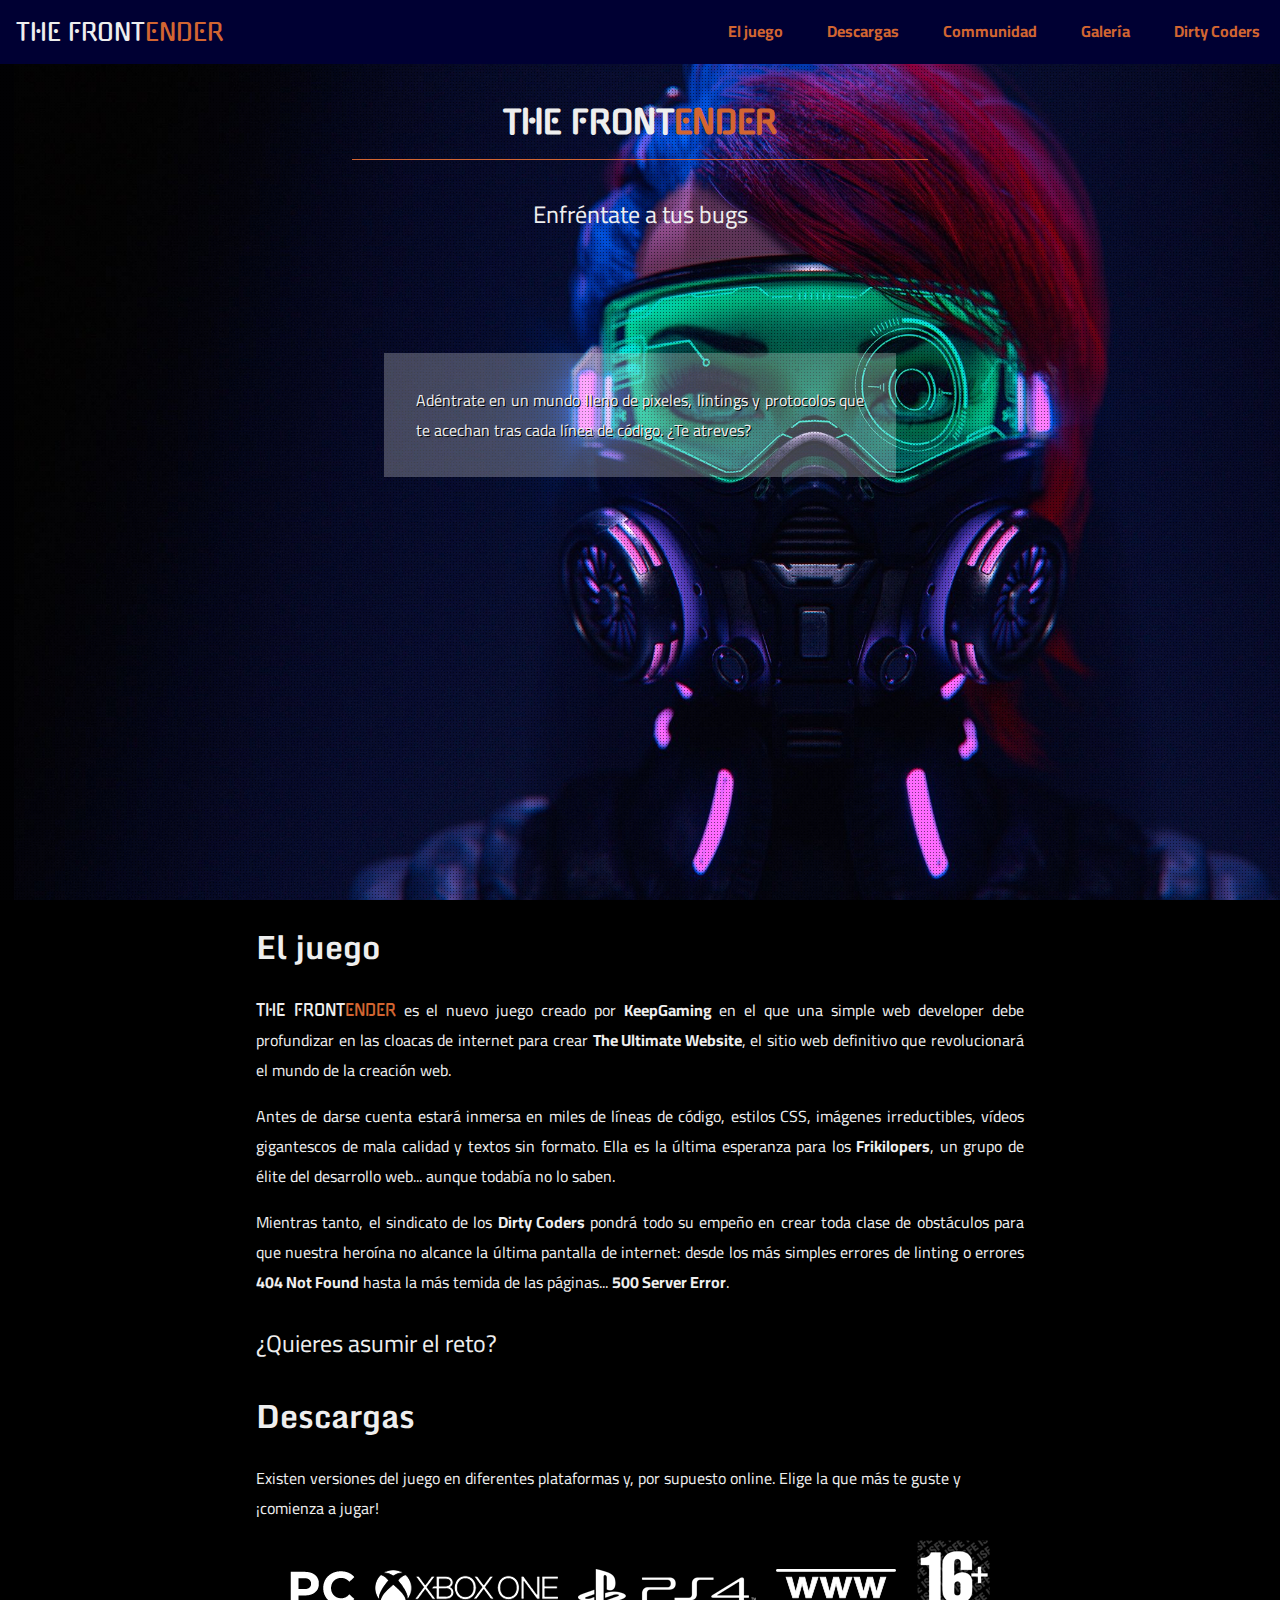
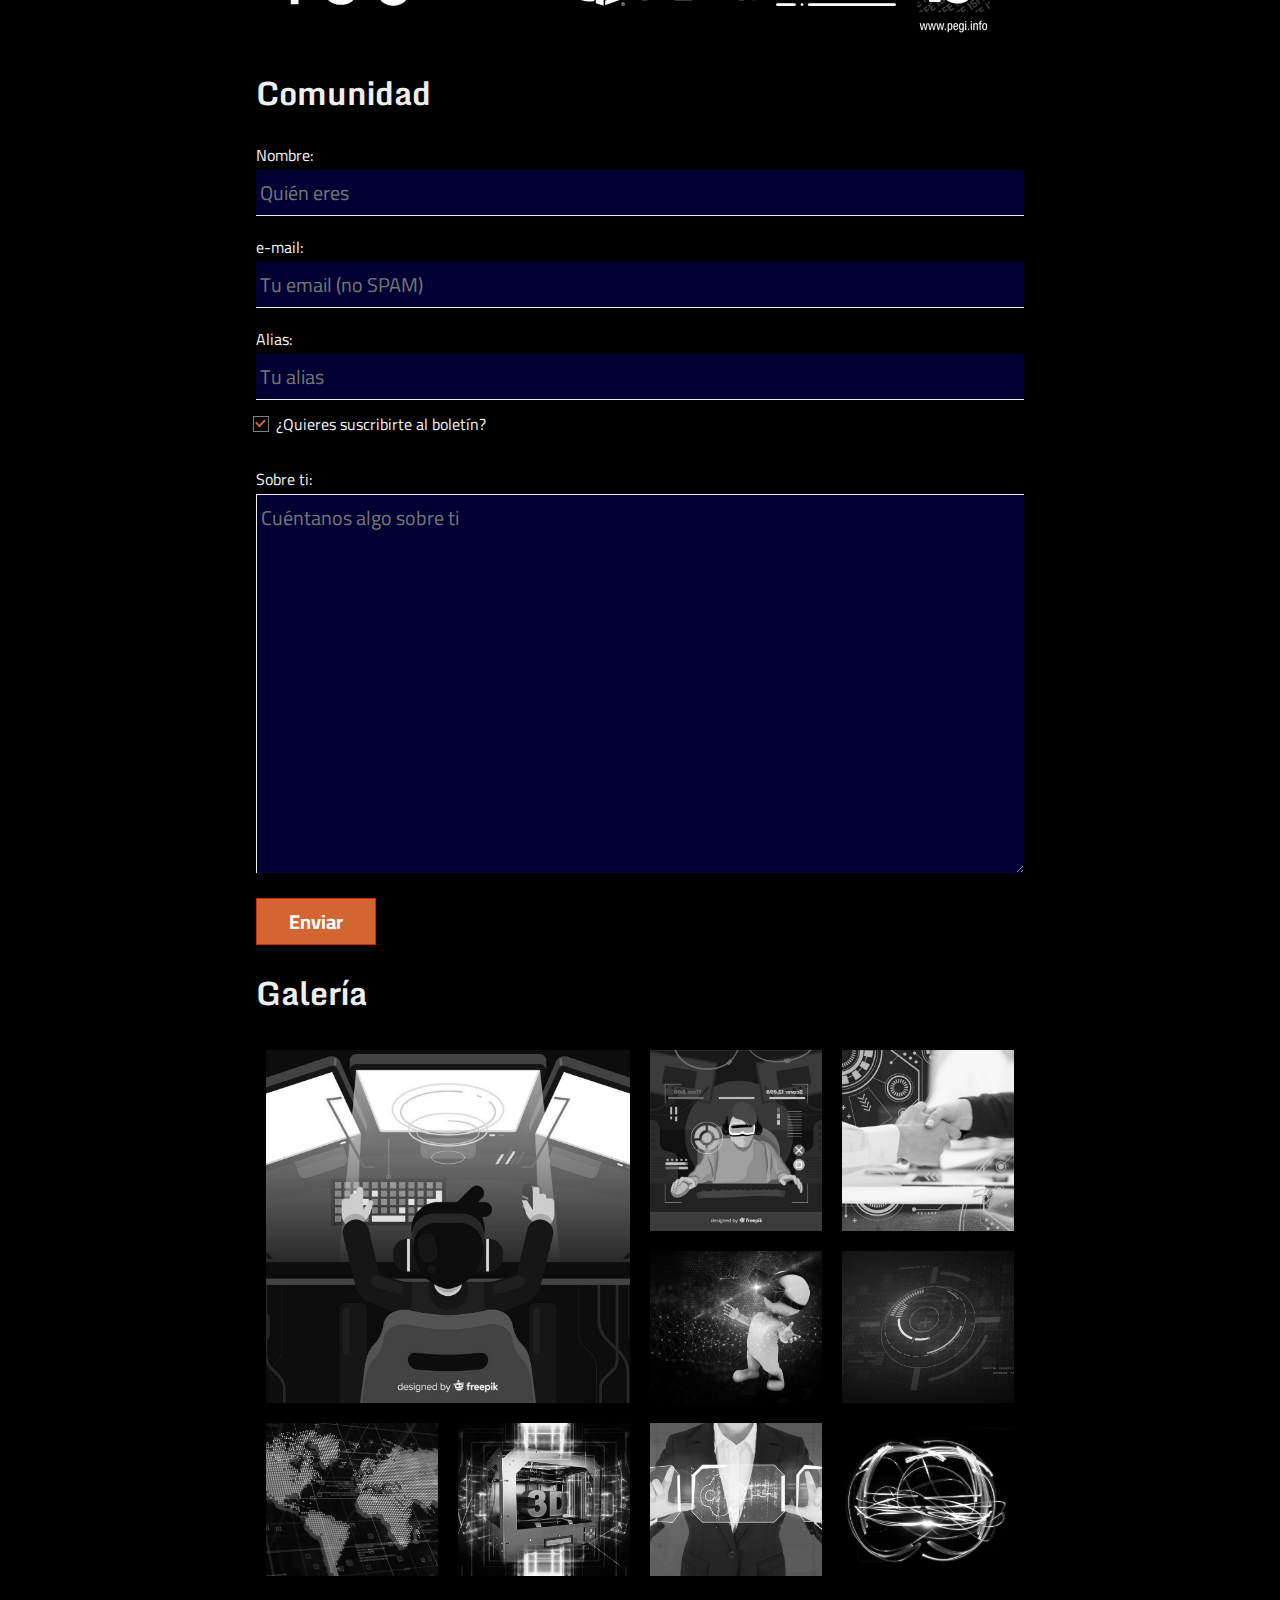
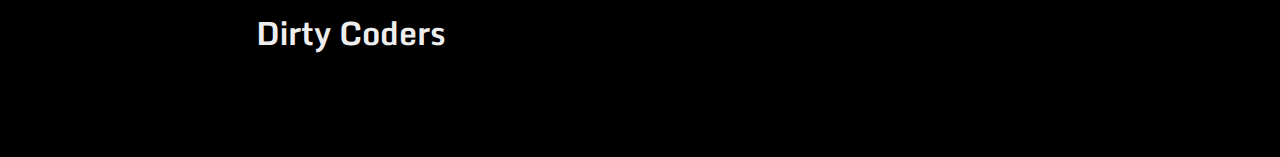
<file: index.html>
<!DOCTYPE html>
<html lang="en">
<head>
    <meta charset="UTF-8">
    <meta name="viewport" content="width=device-width, initial-scale=1.0">
    <title>The Frontender</title>
    <link href="https://fonts.googleapis.com/css2?family=Cairo&family=Gugi&family=Monda:wght@700&display=swap" rel="stylesheet">
    <link rel="stylesheet" href="./css/reset.css">
    <link rel="stylesheet" href="./css/variables.css">
    <link rel="stylesheet" href="./css/styles.css">
    <link rel="stylesheet" href="./css/navbar.css">
    <link rel="stylesheet" href="./css/header.css">
    <link rel="stylesheet" href="./css/descargas.css">
    <link rel="stylesheet" href="./css/forms.css">
    <link rel="stylesheet" href="./css/gallery.css">
    <link rel="stylesheet" href="./css/footer.css">
  </head>
<body>
    <div class="burguer-menu">
    
    
      <nav class="navbar">
        <div class="logo">The Front<span>ender</span></div>
        
        
        <label for="burguer-menu" class="bg-menu">
          <svg xmlns="http://www.w3.org/2000/svg" width="16" height="16" fill="currentColor" class="list-icon" viewBox="0 0 16 16">
            <path fill-rule="evenodd" d="M2.5 12a.5.5 0 0 1 .5-.5h10a.5.5 0 0 1 0 1H3a.5.5 0 0 1-.5-.5m0-4a.5.5 0 0 1 .5-.5h10a.5.5 0 0 1 0 1H3a.5.5 0 0 1-.5-.5m0-4a.5.5 0 0 1 .5-.5h10a.5.5 0 0 1 0 1H3a.5.5 0 0 1-.5-.5"/>
          </svg>
        </label>
        <input type="checkbox" class="bgm-checkbox" name="" id="burguer-menu">
        <ul class="navbar-list">
            <li class="navbar-item">
              <a href="#el-juego">El juego</a>
            </li>
            <li class="navbar-item">
              <a href="#descargas">Descargas</a>
            </li>
            <li class="navbar-item">
              <a href="#comunidad">Communidad</a>
            </li>
            <li class="navbar-item">
              <a href="#galeria">Galería</a>
            </li>
            <li class="navbar-item">
              <a href="#dirty-coders">Dirty Coders</a>
            </li>
        </ul>
      
   
   
    </nav>


    
  </div>
    <header class="header">
      <div class="header-overlay"></div>
      <div class="header-content">
        <h1 class="logo">The Front<span>ender</span></h1>
        <p class="tagline">Enfréntate a tus bugs</p>
        <p class="promo-text">
          Adéntrate en un mundo lleno de pixeles, lintings y protocolos que te
          acechan tras cada línea de código. ¿Te atreves?
        </p>
      </div>
        </header>
    <main class="container">
        <section id="el-juego">
          <h1>El juego</h1>
          <p>
              <span class="logo">The Front<span>ender</span></span> es el nuevo
              juego creado por <b>KeepGaming</b> en el que una simple web developer
              debe profundizar en las cloacas de internet para crear
              <b>The Ultimate Website</b>, el sitio web definitivo que revolucionará
              el mundo de la creación web.
          </p>
    
          <p>
              Antes de darse cuenta estará inmersa en miles de líneas de código,
              estilos CSS, imágenes irreductibles, vídeos gigantescos de mala
              calidad y textos sin formato. Ella es la última esperanza para los
              <b>Frikilopers</b>, un grupo de élite del desarrollo web... aunque
              todabía no lo saben.
          </p>
    
          <p>
              Mientras tanto, el sindicato de los <b>Dirty Coders</b> pondrá todo su
              empeño en crear toda clase de obstáculos para que nuestra heroína no
              alcance la última pantalla de internet: desde los más simples errores
              de linting o errores <b>404 Not Found</b> hasta la más temida de las
              páginas... <b>500 Server Error</b>.
          </p>
    
          <p class="xl">
              ¿Quieres asumir el reto?
          </p>
        </section>
        <section id="descargas" >
          <h1>Descargas</h1>
          <p>
            Existen versiones del juego en diferentes plataformas y, por supuesto
            online. Elige la que más te guste y ¡comienza a jugar!
          </p>
          <ul class="descargas">
            <li>
              <a href="#"><img src="./img/platforms/pc.png" alt="PC" /></a>
            </li>
            <li>
              <a href="#"
                ><img src="./img/platforms/xbox.png" alt="XBOX One"
              /></a>
            </li>
            <li>
              <a href="#"
                ><img src="./img/platforms/ps4.png" alt="PlayStation 4"
              /></a>
            </li>
            <li>
              <a href="#"
                ><img src="./img/platforms/www.png" alt="PlayStation 4"
              /></a>
            </li>
            <li>
              <a href="#"
                ><img src="./img/platforms/pegi.png" alt="PEGI 16+"
              /></a>
            </li>
          </ul>
        </section>
        <section id="comunidad">
          <h1>Comunidad</h1>
          <form action="" id="subscribe">
            <p>
              <label for="nombre">Nombre:</label>
              <input
                type="text"
                name="nombre"
                id="nombre"
                placeholder="Quién eres"
              />
            </p>
            <p>
              <label for="email">e-mail:</label>
              <input
                type="email"
                name="email"
                id="email"
                placeholder="Tu email (no SPAM)"
              />
            </p>
            <p>
              <label for="alias">Alias:</label>
              <input
                type="text"
                name="alias"
                id="alias"
                placeholder="Tu alias"
              />
            </p>
            <p class="checkbox">
              <input type="checkbox" name="boletin" id="boletin" />
              <label for="boletin">¿Quieres suscribirte al boletín?</label>
            <p>
            <p>
              <label for="bio">Sobre ti:</label>
              <textarea
                name="bio"
                id="bio"
                cols="30"
                rows="10"
                placeholder="Cuéntanos algo sobre ti"
              ></textarea>
            </p>
            <p>
              <input type="submit" value="Enviar" />
            </p>
          </form>
        </section>

        <section id="galeria">
          <h1>Galería</h1>
          <div class="gallery-grid">
            <div class="gallery-item">
              <img src="./img/gallery/2586343.jpg" alt="" />
              <div class="gallery-overlay">
                <div class="content">
                  Arranca el juego
                </div>
              </div>
            </div>
            <div class="gallery-item">
              <img src="./img/gallery/2591932.jpg" alt="" />
              <div class="gallery-overlay">
                <div class="content">
                  Línea a línea, el código crece
                </div>
              </div>
            </div>
            <div class="gallery-item">
              <img src="./img/gallery/3002641.jpg" alt="" />
              <div class="gallery-overlay">
                <div class="content">
                  Saludamos a las nuevas funcionalidades
                </div>
              </div>
            </div>
            <div class="gallery-item">
              <img src="./img/gallery/6447.jpg" alt="" />
              <div class="gallery-overlay">
                <div class="content">
                  Qué buena pinta tiene todo
                </div>
              </div>
            </div>
            <div class="gallery-item">
              <img src="./img/gallery/889.jpg" alt="" />
              <div class="gallery-overlay">
                <div class="content">
                  Ajustas hasta el &laquo;pixel perfect&raquo;
                </div>
              </div>
            </div>
            <div class="gallery-item">
              <img src="./img/gallery/901.jpg" alt="" />
              <div class="gallery-overlay">
                <div class="content">
                  Ajustas hasta el &laquo;pixel perfect&raquo;
                </div>
              </div>
            </div>
            <div class="gallery-item">
              <img src="./img/gallery/O68I5L0.jpg" alt="" />
              <div class="gallery-overlay">
                <div class="content">
                  Documentando...
                </div>
              </div>
            </div>
            <div class="gallery-item">
              <img src="./img/gallery/OFDZ4S0.jpg" alt="" />
              <div class="gallery-overlay">
                <div class="content">
                  Listo para la última revisión
                </div>
              </div>
            </div>
            <div class="gallery-item">
              <img src="./img/gallery/OIFWVJ0.jpg" alt="" />
              <div class="gallery-overlay">
                <div class="content">
                  Producto terminado
                </div>
              </div>
            </div>
          </div>
        </section>
        <section id="dirty-coders">
            <h1>Dirty Coders</h1>
        </section>
      </main>
      <footer class="footer">
        <aside class="enlaces">
           <p>Enlaces de interés:</p> 
           <ul class="lista-enlaces">
            <li><a href="coming-soon.html">KeepCoding</a></li>
            <li><a href="coming-soon.html">Contribuye</a></li>
            <li><a href="coming-soon.html">Creadores</a></li>
           </ul>
        </aside>
        <aside class="social">
            <ul class="redes-sociales">
                <li><a href="404.html">Facebook</a></li>
                <li><a href="404.html">Instagram</a></li>
                <li><a href="404.html">Youtube</a></li>
            </ul>
        </aside>
      </footer>
  </body>
</html>
</file>
<file: css/variables.css>
:root{
    --font-size: 16px;
    --primary-color: #d26531;
    --dark-color: #000033;
    --light-color:#eeeeee;
    --bg-footer: #112233;

    --content-max-width: 800px;
}
</file>
<file: css/styles.css>
*{
    font-family: 'Cairo', Arial, Helvetica, sans-serif;

}

body{
    background-color: black;
    color: var(--light-color);
}

h1, h2, h3, h4, h5, h6 {
    font-family: 'Monda', Arial, Helvetica, sans-serif;
    font-weight: 700;
}

a{
    color: var(--primary-color);
    text-decoration: none;
}

.logo, .logo span{
    font-family: 'Gugi', Impact, Haettenschweiler, 'Arial Narrow Bold', sans-serif;
    text-transform: uppercase;
}

.logo span {
    color: var(--primary-color);
}

img{
    width: 100%;
}

.container{
    padding:0 1rem;
}

.xl{
    font-size: 1.5rem;
}

#el-juego{
    text-align: justify;
}

@media(min-width: 480px){
    .container{
        max-width: var(--content-max-width);
        margin: 0 auto;
    }
    
    .header-content{
        max-width: var(--content-max-width);
        margin: 0 auto;

        left: 50%;
        transform: translateX(-50%);
    }

    
}
</file>
<file: css/navbar.css>
.bg-menu{
    width: 70px;
    height: 70px;
}

.bgm-checkbox{
    display: none;
}

.list-icon{
    cursor: pointer;
    width: 70px;
    height: 70px;
}

.navbar{
    position: fixed;
    top: 0;
    left: 0;
    right:0;
    background-color: var(--dark-color);
    z-index: 99;
}

.navbar .logo{
    display: none;
}

.navbar-list{
    position: absolute;
    justify-content: left;
    align-items: flex-start;
    list-style: none;
    display: none;
    text-align: left;
    padding: 0;
    margin: 0;
    flex-direction: column;
    background-color: var(--dark-color);
    /* opacity: 0;
    visibility: hidden;
    transition: opacity 0.5s ease, visibility 0.5s ease; */
}

.bgm-checkbox:checked + .navbar-list{
    /* opacity: 1;
    visibility: visible; */
    display: inline-block;
    background-color: var(--dark-color);
}

.navbar-item{
    display: block;
    margin: 0 .25em;
    padding: 0;
}

.navbar-item a{
    display: block;
    padding: 1rem;
    font-weight: bold;
}

.navbar-item a:hover{
    background-color: var(--primary-color);
    color: var(--light-color);
}

header{
    clear: both;
}

@media (min-width: 780px){
    .navbar > .logo{
        display: block;
        float: left;
        font-size: 1.5rem;
        line-height: 4rem;
        margin-left: 1rem;
        
    }

    .navbar > .navbar-list{
        float: right;
        padding-right: 0;
    }

    .burguer-menu{
        display: block;
    }

    .bg-menu{
        display: none;
    }

    .navbar-list{
        justify-content: flex-end;
        position: relative;
        display: inline;
        /* visibility:visible;
        opacity: 1; */
    }
    
    .navbar-item{
        display: inline-block;
        margin: 0 .25em;
        padding: 0;
    }
    
    .navbar-item a{
        padding: 1rem;
        font-weight: bold;
    }
}
</file>
<file: css/header.css>
.header{
    height: 100vh;
    /*le pone margen a todo el header*/
    padding: 50px;
    background: url('../img/bg.jpg') bottom center no-repeat;
    background-size: cover;
    position: relative;
    z-index: 30;
}

.header-overlay{
    position: absolute;
    top: 0;
    bottom: 0;
    left: 0;
    right: 0;
    background-color: black;
    opacity: .5;
    background: url(../img/simple-pattern-overlay.png);
    z-index: 31;
}

.header-content{
    position: absolute;
    padding: 2rem;
    z-index: 32;
}

/*tambien se puede: .header .logo
                    .header h1*/
.header-content > h1{
    text-align: center;
    border-bottom: 1px solid var(--primary-color);
    padding-bottom: 1rem;
    margin-bottom: 0;
}

.header-content .tagline{
    margin: 1rem;
    padding-top:1rem;
    text-align: center;
    font-size: 1.5rem;
}

.header-content .promo-text{
    /* margin: 40% 0rem 2rem 0rem; */
    width: 262px;
    margin-top: 12%;
    background-color: rgba(255, 255, 255, 0.202);
    padding: 2rem;
    text-shadow: black 1px 1px;
    text-align: justify;
}

@media (min-width: 780px){
    .header-content .promo-text{
        width:auto;
        margin: 20% 2rem 2rem 2rem;
        background-color: rgba(255,255,255,.25);
        padding: 2rem;
        text-shadow: black 1px 1px;
    }

}
</file>
<file: css/descargas.css>
.descargas{
    list-style: none;
    padding: 0;
    text-align: center;
}

.descargas > li{
    display: inline-block;
    margin: 0 .5rem;
    vertical-align: middle;
}
</file>
<file: css/forms.css>
label{
    display: block;
}

input[type="text"],
input[type="email"]{
    display:block;
    width: 100%;
    padding: .25rem;
    font-size: 1.25rem;
    background-color: var(--dark-color);
    color: var(--light-color);
    border: 0;
    border-bottom: solid 1px var(--light-color);
}

input[type="text"]:focus,
input[type="email"]:focus{
    outline: none;
    border-bottom: solid 2px var(--primary-color);
    color: var(--dark-color);
    background-color: var(--light-color);
}

input + label{
    display: inline-block;
}

textarea{
    width: 100%;
    padding: .25rem;
    font-size: 1.25rem;
    background-color: var(--dark-color);
    color: var(--light-color);
    border:0;
    border-top: solid 1px var(--light-color);
    border-left: solid 1px var(--light-color);
}

textarea:focus{
    outline: none;
    color: var(--light-color);
    background-color: var(--dark-color);
    border-top: solid 1px var(--primary-color);
    border-left: solid 1px var(--primary-color);
}

input[type="submit"],
input[type="reset"],
input[type="button"],
button{
    font-size: 1.25rem;
    padding: .25rem 2rem;
    background-color: var(--primary-color);
    border: solid 1px #d62a01;
    color: white;
    font-weight:700;
}

.checkbox{
    padding: 1rem 0;
    position: relative;
}

.checkbox input[type="checkbox"]{
    opacity:0;
    position: absolute;
    top: 0;
    left: 0;
}

.checkbox label::before{
    /*recuadro exterior del checkbox*/
    content: "";
    display:inline-block;
    height:var(--font-size);
    width: var(--font-size);
    border: solid 1px gray;

    position: absolute;
    top: 0;
    left: -23px;
}

.checkbox label::after{
    /*crear la marca*/
    content:"";
    display:inline-block;
    height: 6px;
    width:  9px;
    border-left: 2px solid var(--primary-color);
    border-bottom: 2px solid var(--primary-color);
    transform: rotate(-45deg);

    /*encima del recuadro*/
    position: absolute;
    top: 3px;
    left:-20px;
}

.checkbox label{
    position: absolute;
    top:0;
    left:20px;
    padding-left: calc(var(--font-size)+ 5rem);
    line-height: var(--font-size);
}

/*Esto añade interactividad al checkbox*/

.checkbox input[type="checkbox"]:checked + label::after{
    content: none;
}
</file>
<file: css/gallery.css>
.gallery-grid{
    display: flex;
    flex-wrap: wrap;
    justify-content: center;
}

.gallery-grid .gallery-item img{
    filter: grayscale(100%);
    width: 100%;
    height: 100%;
    object-fit: cover;
}

.gallery-grid .gallery-item:hover img{
    filter: none;
}

.gallery-item{
    position:relative;
    margin: 10px;
}

.gallery-overlay{
    position: absolute;
    left:0;
    bottom:0;
    right:0;
    top:0;
    background-color: rgba(0,0,0, .65);
    display: flex;
    justify-content: center;
    align-items: center;
    opacity: 0;
    transition: all 1s ease ;
}

.gallery-item:hover .gallery-overlay{
    opacity:1;
    height: 25%;
}

.gallery-overlay .content{
    font-size: 1.1rem;
}

@media (min-width: 480px){
    .gallery-grid {
        display: grid;
        grid-template-columns: repeat(2, 1fr);
    }
}

@media(min-width: 900px){
    .gallery-grid{
        grid-template-columns: repeat(4, 1fr);
    }

    .gallery-grid .gallery-item:first-child{
        grid-row: span 2;
        grid-column: span 2;
    }
}
</file>
<file: css/footer.css>
.footer{
    background-color: var(--bg-footer);
    display: flex;
    flex-direction: column-reverse;

    position: sticky;
    bottom: 0;
}

.lista-enlaces, .redes-sociales{
    list-style: none;
    padding: 0;
    display: flex;
    justify-content: space-evenly;
    margin: .25rem 0;
}

.enlaces p{
    display: none;
}
</file>
